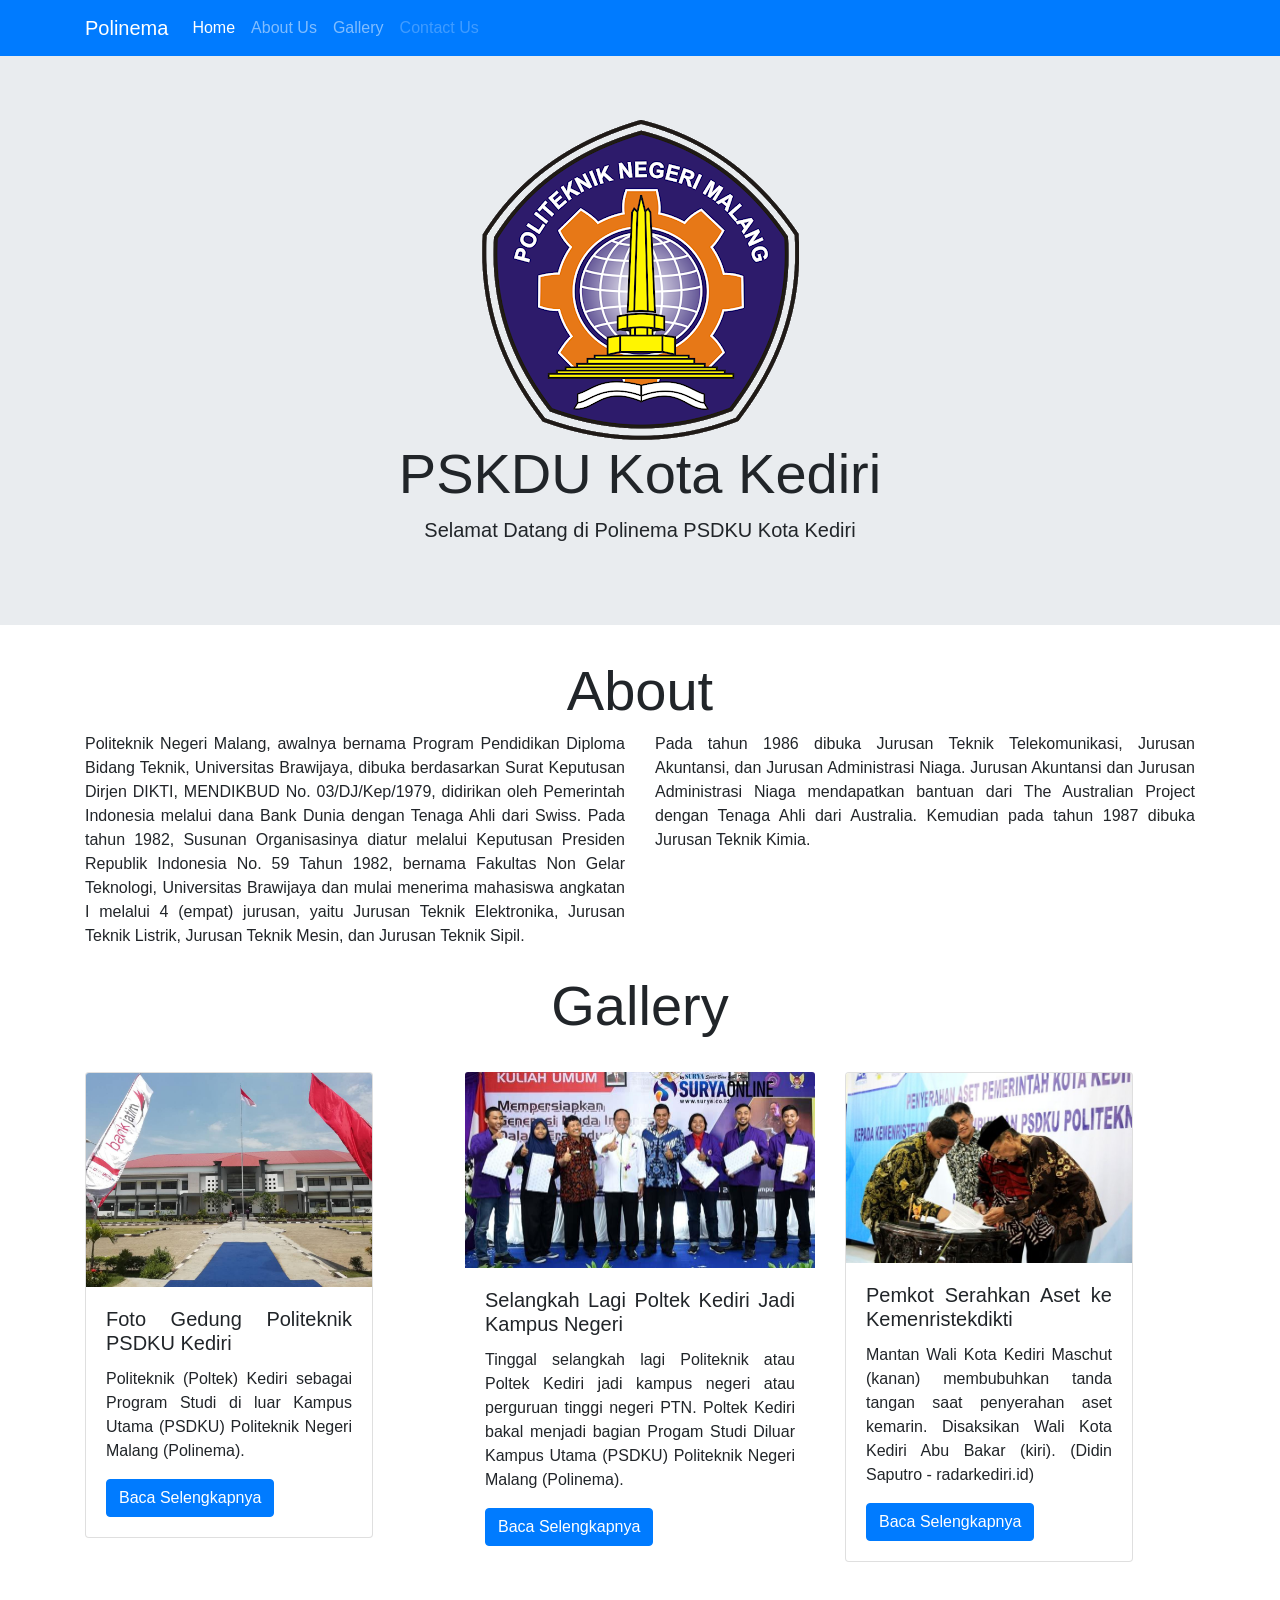
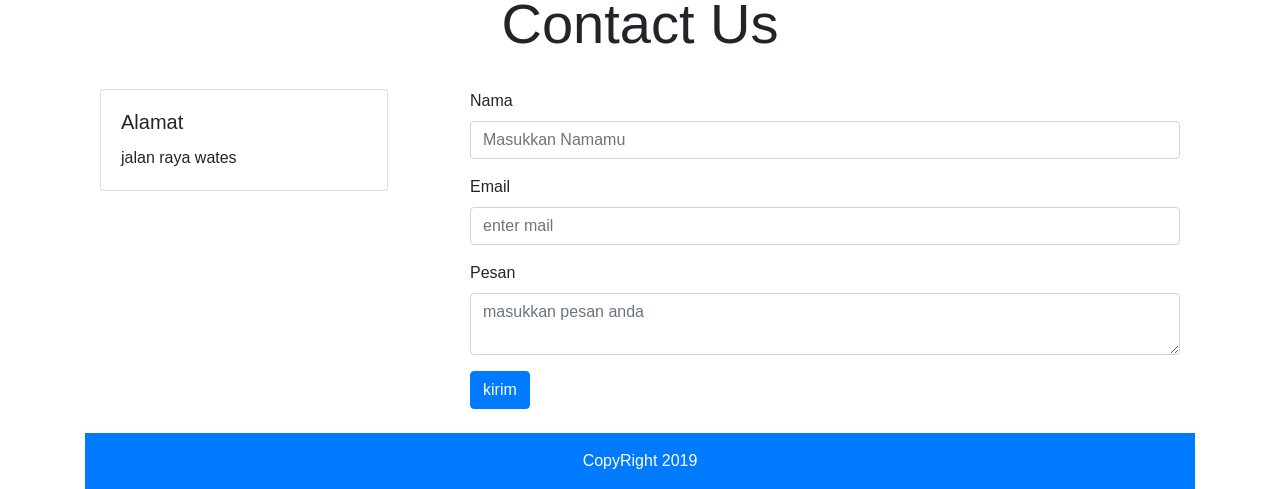
<file: index.html>
<!doctype html>
<html lang="en">
  <head>
    <!-- Required meta tags -->
    <meta charset="utf-8">
    <meta name="viewport" content="width=device-width, initial-scale=1, shrink-to-fit=no">

    <!-- Bootstrap CSS -->
    <link rel="stylesheet" href="https://stackpath.bootstrapcdn.com/bootstrap/4.3.1/css/bootstrap.min.css" integrity="sha384-ggOyR0iXCbMQv3Xipma34MD+dH/1fQ784/j6cY/iJTQUOhcWr7x9JvoRxT2MZw1T" crossorigin="anonymous">

    <title>Hello, world!</title>
  </head>
  <body>
<nav class="navbar navbar-expand-lg navbar-dark bg-primary">
<div class="container">
  <a class="navbar-brand" href="#">Polinema</a>
  <button class="navbar-toggler" type="button" data-toggle="collapse" data-target="#navbarNav" aria-controls="navbarNav" aria-expanded="false" aria-label="Toggle navigation">
    <span class="navbar-toggler-icon"></span>
  </button>
  <div class="collapse navbar-collapse" id="navbarNav">
    <ul class="navbar-nav">
      <li class="nav-item active">
        <a class="nav-link" href="#">Home <span class="sr-only">(current)</span></a>
      </li>
      <li class="nav-item">
        <a class="nav-link" href="#">About Us</a>
      </li>
      <li class="nav-item">
        <a class="nav-link" href="#">Gallery</a>
      </li>
      <li class="nav-item">
        <a class="nav-link disabled" href="#" tabindex="-1" aria-disabled="true">Contact Us</a>
      </li>
    </ul>
  </div></div>
</nav>

<div class="jumbotron jumbotron-fluid">
  <div class="container text-center">
  <img alt="polinema" src="polinema.png"/>
    <h1 class="display-4">PSKDU Kota Kediri</h1>
    <p class="lead">Selamat Datang di Polinema PSDKU Kota Kediri</p>
  </div>
</div>
<div class="container text-center">
<h1 class="display-4">About</h1>
  <div class="row">
    <div class="col-sm text-justify">
      Politeknik Negeri Malang, awalnya bernama Program Pendidikan Diploma Bidang Teknik, Universitas Brawijaya, dibuka berdasarkan Surat Keputusan Dirjen DIKTI, MENDIKBUD No. 03/DJ/Kep/1979, didirikan oleh Pemerintah Indonesia melalui dana Bank Dunia dengan Tenaga Ahli dari Swiss. Pada tahun 1982, Susunan Organisasinya diatur melalui Keputusan Presiden Republik Indonesia No. 59 Tahun 1982, bernama Fakultas Non Gelar Teknologi, Universitas Brawijaya dan mulai menerima mahasiswa angkatan I melalui 4 (empat) jurusan, yaitu Jurusan Teknik Elektronika, Jurusan Teknik Listrik, Jurusan Teknik Mesin, dan Jurusan Teknik Sipil.
    </div>
    <div class="col-sm text-justify">
      Pada tahun 1986 dibuka Jurusan Teknik Telekomunikasi, Jurusan Akuntansi, dan Jurusan Administrasi Niaga. Jurusan Akuntansi dan Jurusan Administrasi Niaga mendapatkan bantuan dari The Australian Project dengan Tenaga Ahli dari Australia. Kemudian pada tahun 1987 dibuka Jurusan Teknik Kimia.
    </div>
	<div class="container text-center">
	<br><h1 class="display-4">Gallery</h1></br>
	<div class="row">
    <div class="col-sm text-justify">
       <div class="card" style="width: 18rem;">
  <img src="psdku1.jpg" class="card-img-top" alt="psdku1">
  <div class="card-body">
    <h5 class="card-title">Foto Gedung Politeknik PSDKU Kediri</h5>
    <p class="card-text">Politeknik (Poltek) Kediri sebagai Program Studi di luar Kampus Utama (PSDKU) Politeknik Negeri Malang (Polinema).</p>
    <a href="#" class="btn btn-primary">Baca Selengkapnya</a>
  </div>
</div>
	   </div>
    <div class="col-sm text-justify">
      <img src="psdku2.jpg" class="card-img-top" alt="psdku2">
  <div class="card-body">
    <h5 class="card-title">Selangkah Lagi Poltek Kediri Jadi Kampus Negeri</h5>
    <p class="card-text">Tinggal selangkah lagi Politeknik atau Poltek Kediri jadi kampus negeri atau perguruan tinggi negeri PTN. Poltek Kediri bakal menjadi bagian Progam Studi Diluar Kampus Utama (PSDKU) Politeknik Negeri Malang (Polinema).</p>
    <a href="#" class="btn btn-primary">Baca Selengkapnya</a>
  </div>
</div>
<div class="col-sm text-justify">
       <div class="card" style="width: 18rem;">
  <img src="psdku3.jpg" class="card-img-top" alt="psdku3">
  <div class="card-body">
    <h5 class="card-title">Pemkot Serahkan Aset ke Kemenristekdikti</h5>
    <p class="card-text">Mantan Wali Kota Kediri Maschut (kanan) membubuhkan tanda tangan saat penyerahan aset kemarin. Disaksikan Wali Kota Kediri Abu Bakar (kiri). (Didin Saputro - radarkediri.id)</p>
    <a href="#" class="btn btn-primary">Baca Selengkapnya</a>
  </div>
</div>
	   </div>
	  </div>
<div class="container text-center">
	<br><h1 class="display-4">Contact Us</h1></br>	  
  <div class="row">
    <div class="col-4 text-justify">
	<div class="card" style="width: 18rem;">
  <div class="card-body">
    <h5 class="card-title text-justify">Alamat</h5>
    <p class="card-text">jalan raya wates</p>
  </div>
</div>
</div>
    <div class="col-8 text-justify">
    <form>
  <div class="form-group">
    <label for="exampleInputNama">Nama </label>
    <input type="nama" class="form-control" id="exampleInputNama" aria-describedby="Help" placeholder="Masukkan Namamu">
  </div>
  <div class="form-group">
    <label for="exampleInputemail">Email</label>
    <input type="email" class="form-control" id="exampleInputEmail" placeholder="enter mail">
  </div>
  <div class="form-group">
    <label for="exampleInputPesan">Pesan</label>
    <textarea class="form-control" id="exampleInputPesan" placeholder="masukkan pesan anda"></textarea>
  </div>
  <button type="kirim" class="btn btn-primary">kirim</button>
</form>
  </div>
  </div>
</div>
</div>
</div>
<footer class="bg-primary text-white mt-4 pt-3">
<div class="container">
<div class="row">
<div class="col text-center">
<p>CopyRight 2019</p>
</div>
</div>
</div>
</footer>
    <!-- Optional JavaScript -->
    <!-- jQuery first, then Popper.js, then Bootstrap JS -->
    <script src="https://code.jquery.com/jquery-3.3.1.slim.min.js" integrity="sha384-q8i/X+965DzO0rT7abK41JStQIAqVgRVzpbzo5smXKp4YfRvH+8abtTE1Pi6jizo" crossorigin="anonymous"></script>
    <script src="https://cdnjs.cloudflare.com/ajax/libs/popper.js/1.14.7/umd/popper.min.js" integrity="sha384-UO2eT0CpHqdSJQ6hJty5KVphtPhzWj9WO1clHTMGa3JDZwrnQq4sF86dIHNDz0W1" crossorigin="anonymous"></script>
    <script src="https://stackpath.bootstrapcdn.com/bootstrap/4.3.1/js/bootstrap.min.js" integrity="sha384-JjSmVgyd0p3pXB1rRibZUAYoIIy6OrQ6VrjIEaFf/nJGzIxFDsf4x0xIM+B07jRM" crossorigin="anonymous"></script>
  </body>
</html>
</file>
